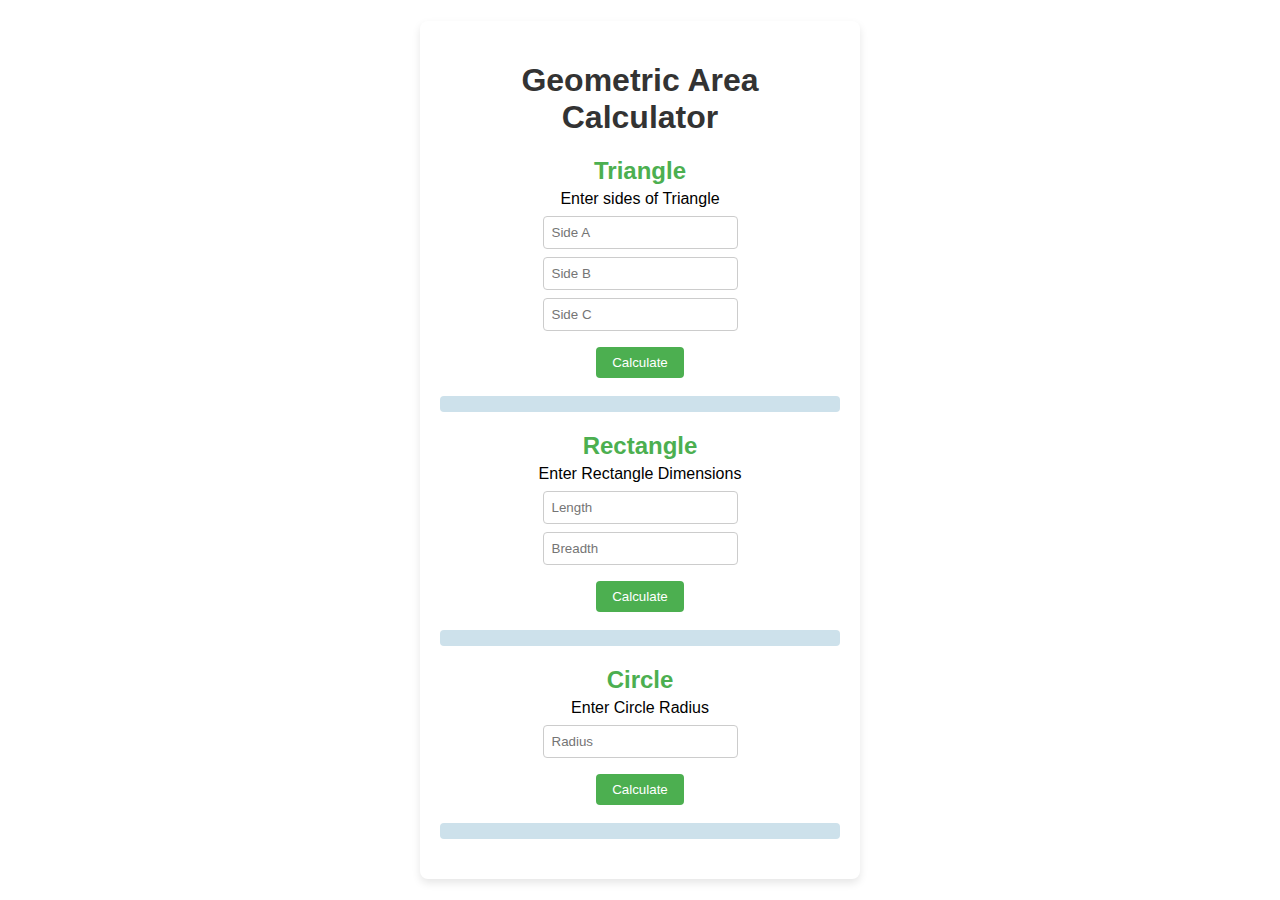
<file: prac1/index.html>
<!DOCTYPE html>
<html lang="en">
  <head>
    <meta charset="UTF-8" />
    <meta name="viewport" content="width=device-width, initial-scale=1.0" />
    <title>Area Calculator</title>
    <link rel="stylesheet" href="style.css" />
  </head>
  <body>
    <div class="container">
      <h1>Geometric Area Calculator</h1>
      <div class="shape-box">
        <h2>Triangle</h2>
        <label>Enter sides of Triangle</label>
        <input type="number" id="sideA" placeholder="Side A" />
        <input type="number" id="sideB" placeholder="Side B" />
        <input type="number" id="sideC" placeholder="Side C" />
        <button onclick="calculateTriangleArea()">Calculate</button>
        <p id="triangleResult"></p>
      </div>
      <div class="shape-box">
        <h2>Rectangle</h2>
        <label>Enter Rectangle Dimensions</label>
        <input type="number" id="rectLength" placeholder="Length" />
        <input type="number" id="rectBreadth" placeholder="Breadth" />
        <button onclick="calculateRectangleArea()">Calculate</button>
        <p id="rectangleResult"></p>
      </div>
      <div class="shape-box">
        <h2>Circle</h2>
        <label>Enter Circle Radius</label>
        <input type="number" id="circleRadius" placeholder="Radius" />
        <button onclick="calculateCircleArea()">Calculate</button>
        <p id="circleResult"></p>
      </div>
    </div>
    <script src="main.js"></script>
  </body>
</html>
</file>
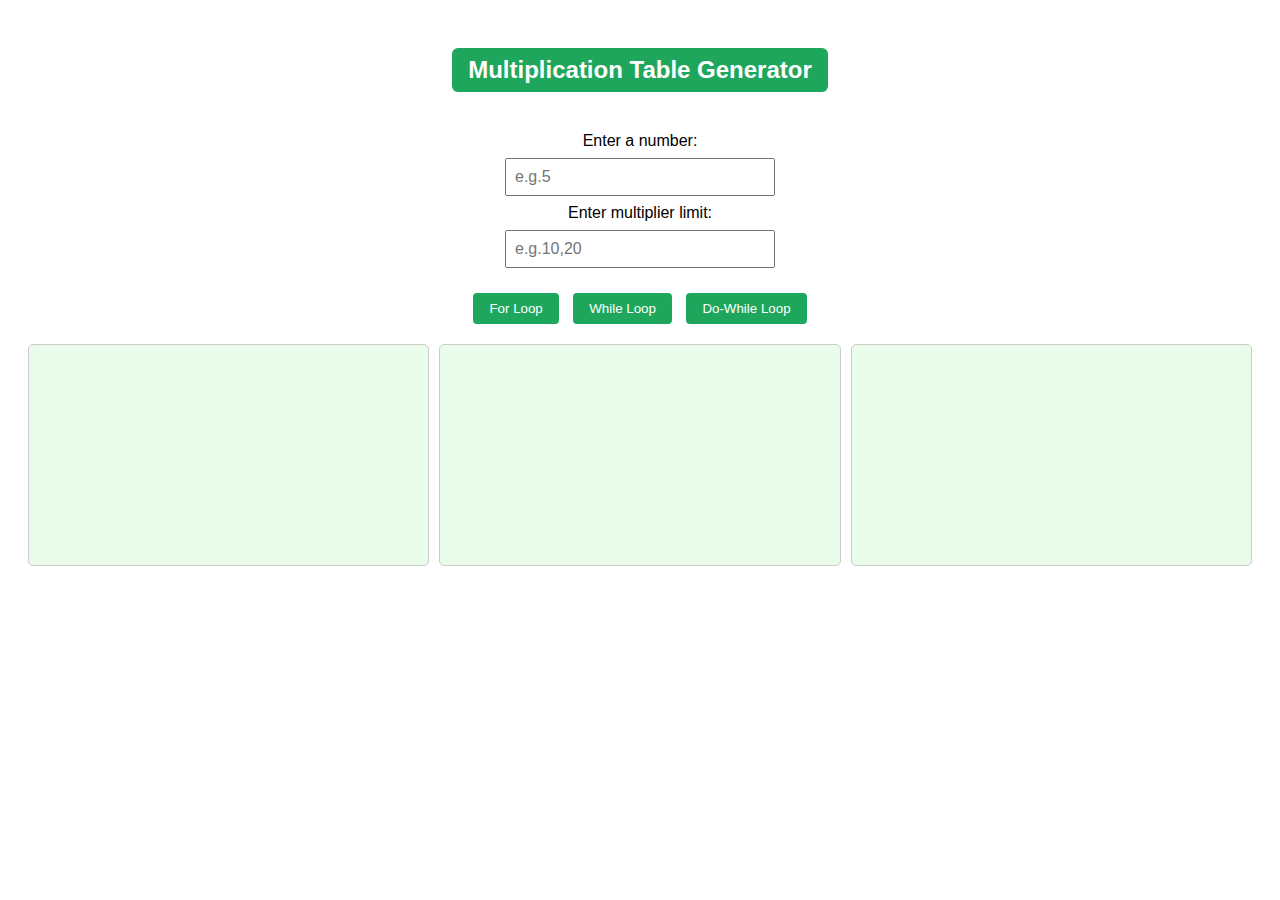
<file: prac2/index.html>
<!DOCTYPE html>
<html lang="en">
  <head>
    <meta charset="UTF-8" />
    <meta name="viewport" content="width=device-width, initial-scale=1.0" />
    <title>Multiplication Table Generator</title>
    <link rel="stylesheet" href="style.css" />
  </head>
  <body>
    <h2>Multiplication Table Generator</h2>

    <div class="input-section">
      <label for="numberInput">Enter a number:</label>
      <input type="number" id="numberInput" placeholder="e.g.5" />

      <label for="limitInput">Enter multiplier limit:</label>
      <input type="number" id="limitInput" placeholder="e.g.10,20" />
    </div>

    <div class="button-row">
      <button onclick="generateTableUsingForLoop()">For Loop</button>
      <button onclick="generateTableUsingWhileLoop()">While Loop</button>
      <button onclick="generateTableUsingDoWhileLoop()">Do-While Loop</button>
    </div>

    <div class="results-container">
      <div id="forResult" class="resultBox"></div>
      <div id="whileResult" class="resultBox"></div>
      <div id="doResult" class="resultBox"></div>
    </div>

    <script src="main.js"></script>
  </body>
</html>
</file>
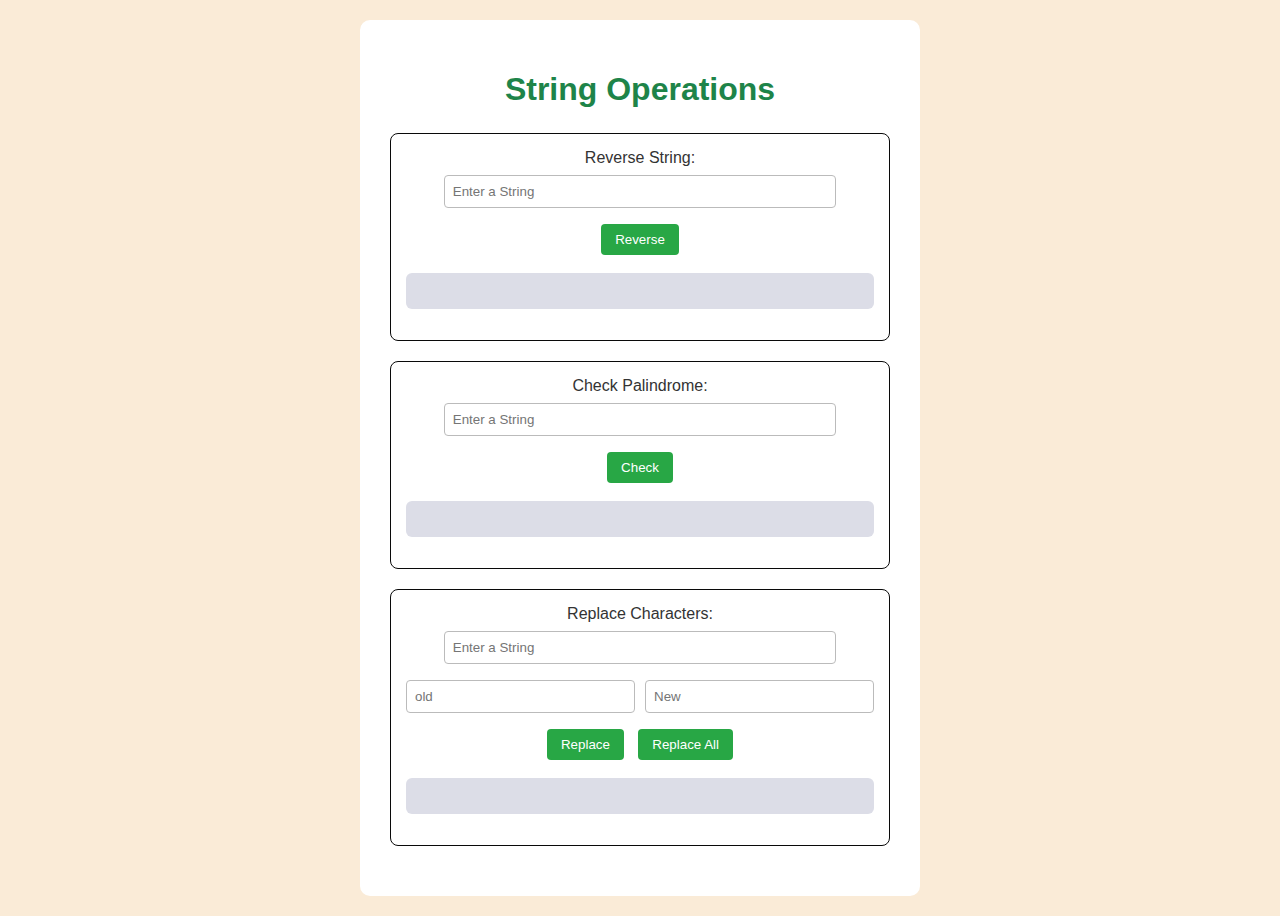
<file: prac3/index.html>
<!DOCTYPE html>
<html lang="en">
  <head>
    <meta charset="UTF-8" />
    <meta name="viewport" content="width=device-width, initial-scale=1.0" />
    <title>String Operations</title>
    <link rel="stylesheet" href="style.css" />
  </head>
  <body>
    <div class="container">
      <h1>String Operations</h1>

      <div class="operation">
        <label for="reverseInput">Reverse String:</label>
        <input type="text" id="reverseInput" placeholder="Enter a String" />
        <button onclick="reverseString()">Reverse</button>
        <p id="reverseResult" class="result"></p>
      </div>

      <div class="operation">
        <label for="palindromeInput">Check Palindrome:</label>
        <input type="text" id="palindromeInput" placeholder="Enter a String" />
        <button onclick="checkPalindrome()">Check</button>
        <p id="palindromeResult" class="result"></p>
      </div>

      <div class="operation">
        <label for="replaceInput">Replace Characters:</label>
        <input type="text" id="replaceInput" placeholder="Enter a String" />

        <div class="replace-inputs">
          <input type="text" id="oldChar" maxlength="1" placeholder="old" />
          <input type="text" id="newChar" maxlength="1" placeholder="New" />
        </div>

        <button onclick="replaceChar(false)">Replace</button>
        <button onclick="replaceChar(true)">Replace All</button>
        <p id="replaceResult" class="result"></p>
      </div>
    </div>
    <script src="main.js"></script>
  </body>
</html>
</file>
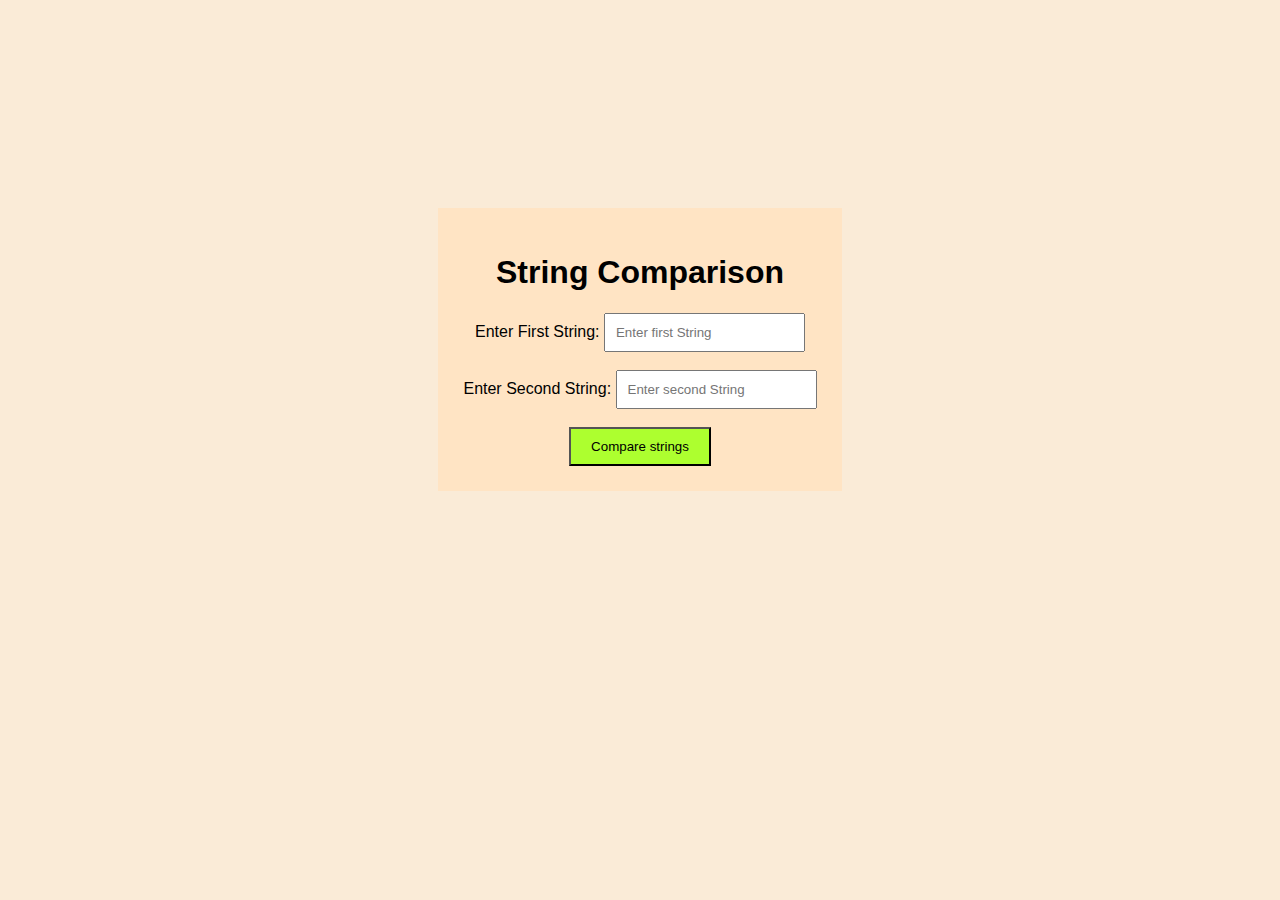
<file: prac4/index.html>
<!DOCTYPE html>
<html lang="en">
  <head>
    <meta charset="UTF-8" />
    <meta name="viewport" content="width=device-width, initial-scale=1.0" />
    <title>String Comparison</title>
    <link rel="stylesheet" href="style.css" />
  </head>
  <body>
    <div class="container">
      <h1>String Comparison</h1>
      <label for="string1">Enter First String:</label>
      <input
        type="text"
        id="string1"
        placeholder="Enter first String"
      /><br /><br />

      <label for="string2">Enter Second String:</label>
      <input
        type="text"
        id="string2"
        placeholder="Enter second String"
      /><br /><br />

      <button onclick="compareStrings()">Compare strings</button>

      <div id="comparisonResult"></div>
    </div>
    <script src="main.js"></script>
  </body>
</html>
</file>
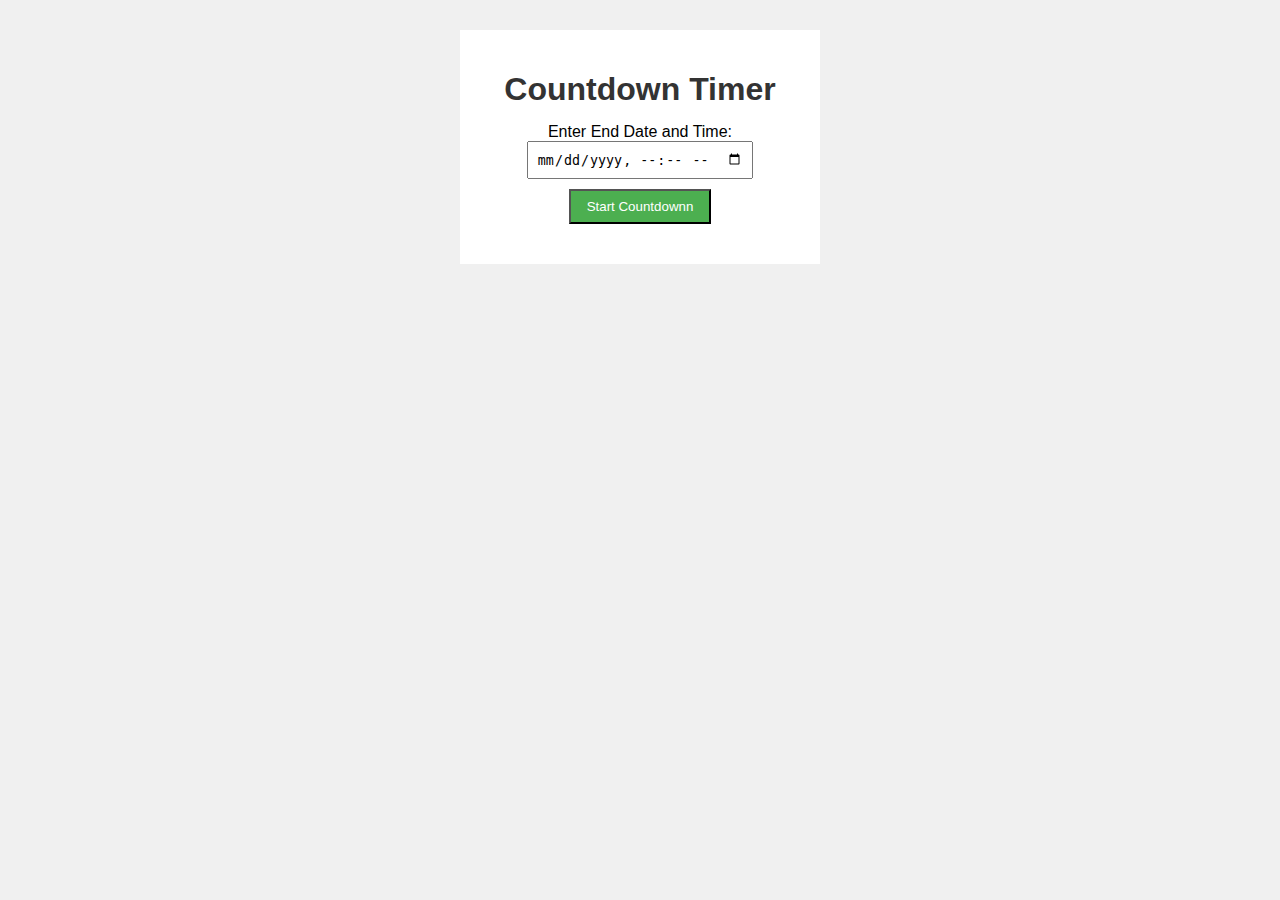
<file: prac5/index.html>
<!DOCTYPE html>
<html lang="en">
  <head>
    <meta charset="UTF-8" />
    <meta name="viewport" content="width=device-width, initial-scale=1.0" />
    <title>Countdown Timer</title>
    <link rel="stylesheet" href="style.css" />
  </head>
  <body>
    <div class="container">
      <h1>Countdown Timer</h1>
      <label for="endDate">Enter End Date and Time:</label>
      <input type="datetime-local" id="endDate" /><br />
      <button onclick="startCountdown()">Start Countdownn</button>

      <p id="countdown"></p>
    </div>
    <script src="main.js"></script>
  </body>
</html>
</file>
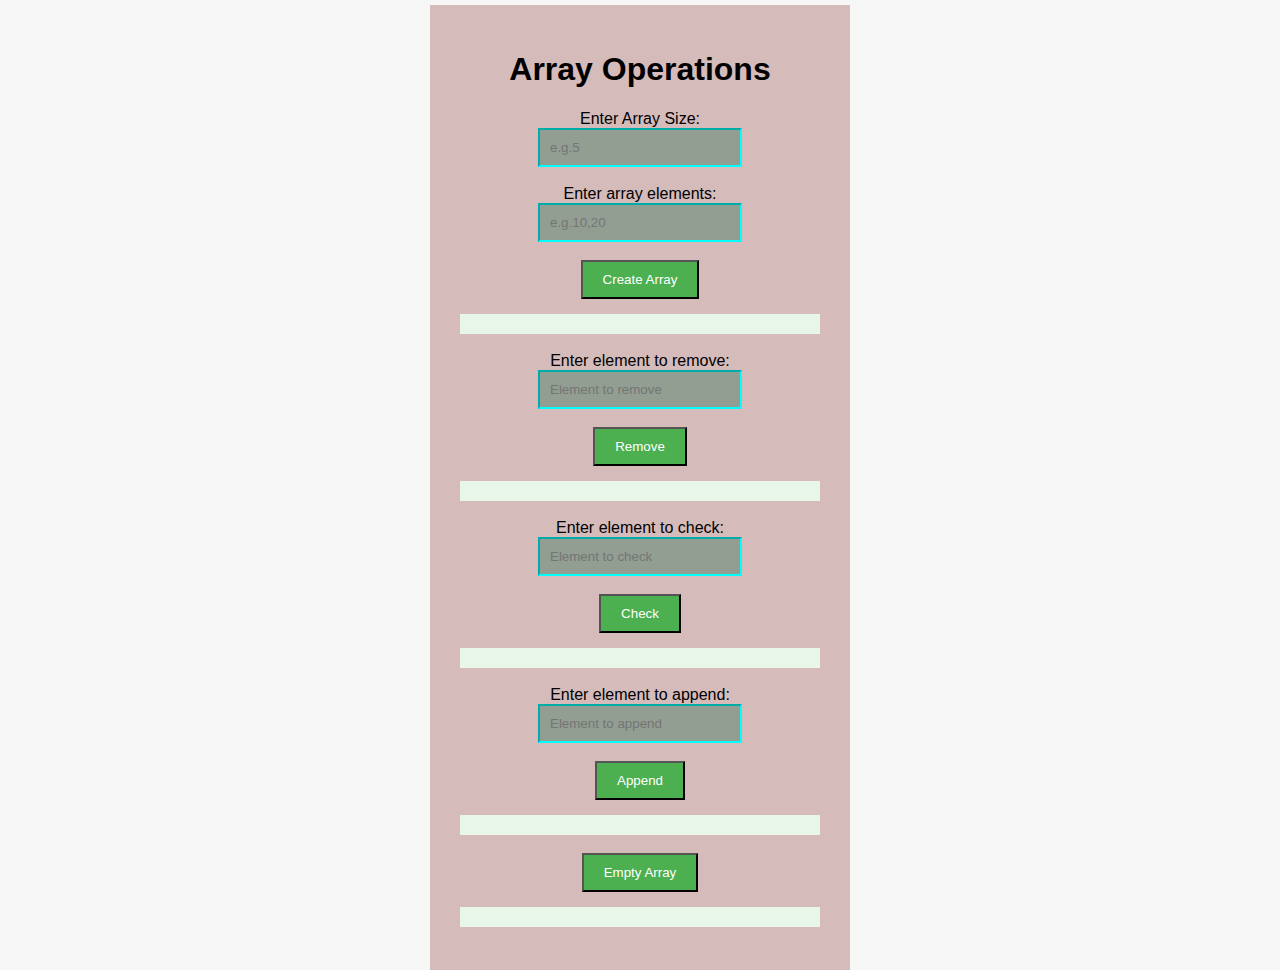
<file: prac6/index.html>
<!DOCTYPE html>
<html lang="en">
  <head>
    <meta charset="UTF-8" />
    <meta name="viewport" content="width=device-width, initial-scale=1.0" />
    <title>Array Operations</title>
    <link rel="stylesheet" href="style.css" />
  </head>
  <body>
    <div class="container">
      <h1>Array Operations</h1>

      <label>Enter Array Size:</label><br />
      <input type="number" id="arraySize" placeholder="e.g.5" /><br /><br />

      <label>Enter array elements:</label><br />
      <input type="text" id="arrayInput" placeholder="e.g.10,20" /><br /><br />

      <button onclick="createArray()">Create Array</button>
      <div id="createResult" class="result"></div>
      <br />

      <label>Enter element to remove:</label><br />
      <input
        type="text"
        id="removeElement"
        placeholder="Element to remove"
      /><br /><br />
      <button onclick="removeElement()">Remove</button>
      <div id="removeResult" class="result"></div>
      <br />

      <label>Enter element to check:</label><br />
      <input
        type="text"
        id="checkElement"
        placeholder="Element to check"
      /><br /><br />
      <button onclick="checkElement()">Check</button>
      <div id="checkResult" class="result"></div>
      <br />

      <label>Enter element to append:</label><br />
      <input
        type="text"
        id="appendInput"
        placeholder="Element to append"
      /><br /><br />
      <button onclick="appendElement()">Append</button>
      <div id="appendResult" class="result"></div>
      <br />

      <button onclick="emptyArray()">Empty Array</button>
      <div id="emptyResult" class="result"></div>
      <br />
    </div>
    <script src="main.js"></script>
  </body>
</html>
</file>
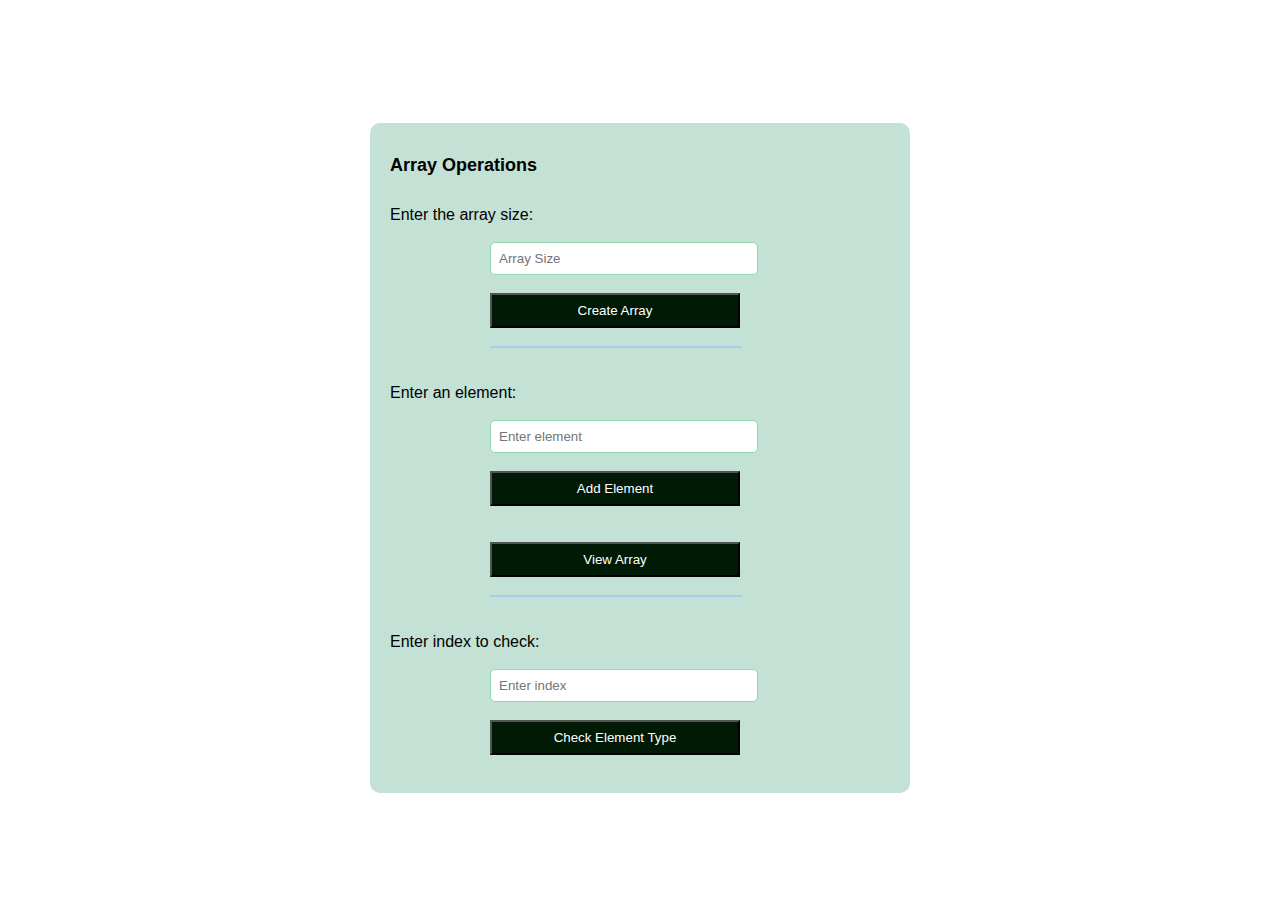
<file: prac7/index.html>
<!DOCTYPE html>
<html lang="en">
  <head>
    <meta charset="UTF-8" />
    <meta name="viewport" content="width=device-width, initial-scale=1.0" />
    <title>Array Operations</title>
    <link rel="stylesheet" href="style.css" />
  </head>
  <body>
    <div class="container">
      <h1>Array Operations</h1>
      <br />

      <label for="arraySize">Enter the array size:</label><br />
      <input type="number" id="arraySize" placeholder="Array Size" /><br />
      <button onclick="createArray()">Create Array</button><br />
      <div id="createArrayResult"></div>
      <br /><br />

      <label for="addElement">Enter an element:</label><br />
      <input type="text" id="addElement" placeholder="Enter element" /><br />
      <button onclick="addElement()">Add Element</button><br />
      <div id="addElementResult"></div>
      <br />

      <button onclick="viewArray()">View Array</button><br />
      <div id="viewArrayResult"></div>
      <br /><br />

      <label for="checkIndex">Enter index to check:</label><br />
      <input type="number" id="checkIndex" placeholder="Enter index" /><br />
      <button onclick="checkArrayObject()">Check Element Type</button><br />
      <div id="checkArrayResult"></div>
    </div>
    <script src="main.js"></script>
  </body>
</html>
</file>
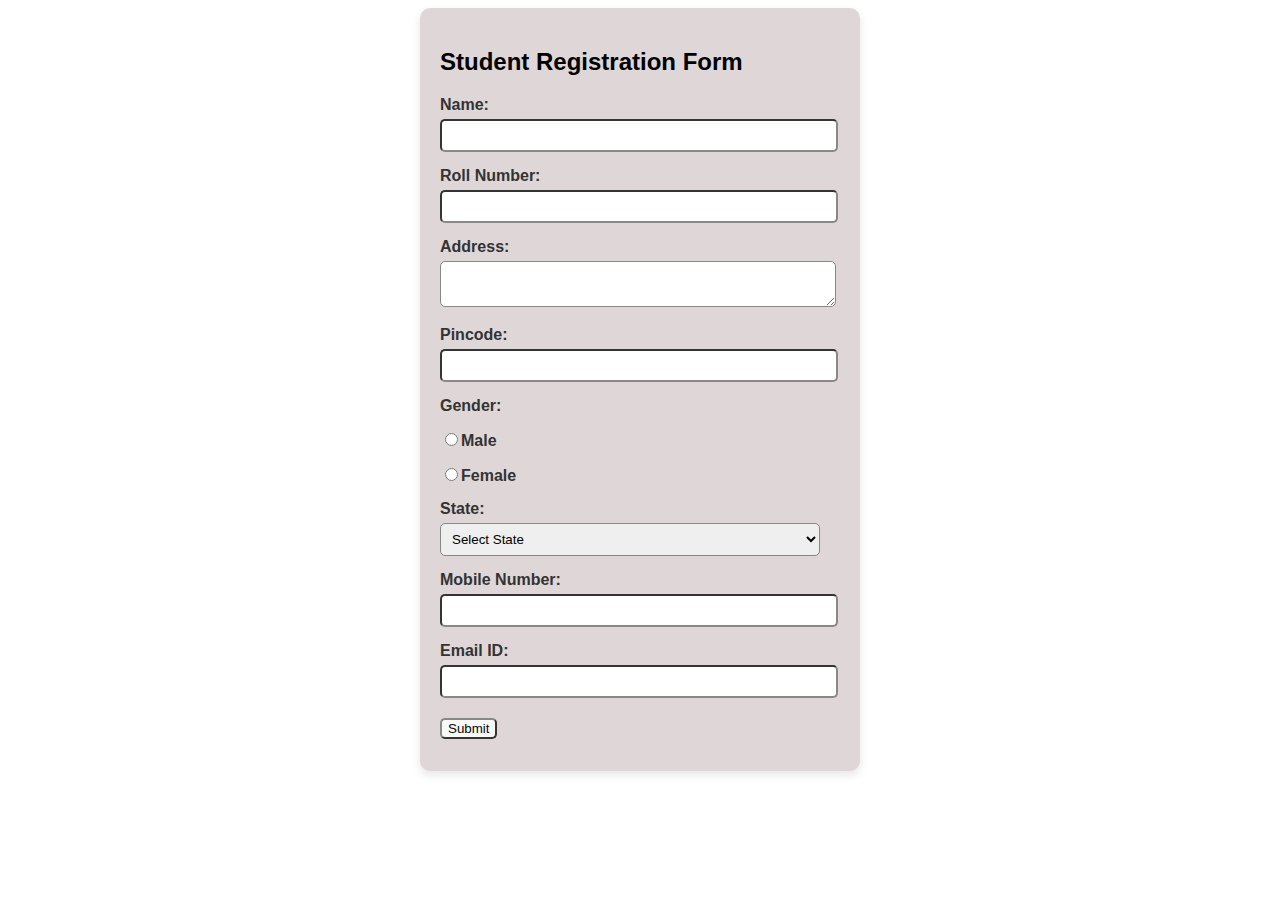
<file: prac9/index.html>
<!DOCTYPE html>
<html lang="en">
  <head>
    <meta charset="UTF-8" />
    <meta name="viewport" content="width=device-width, initial-scale=1.0" />
    <title>Student Registration Form</title>
    <link rel="stylesheet" href="style.css" />
  </head>
  <body>
    <div class="container">
      <h2>Student Registration Form</h2>
      <form id="studentForm" onsubmit="validateForm(event)">
        <label for="name">Name:</label>
        <input type="text" id="name" />
        <div class="error" id="nameError"></div>

        <label for="roll">Roll Number:</label>
        <input type="text" id="roll" />
        <div class="error" id="rollError"></div>

        <label for="address">Address:</label>
        <textarea id="address"></textarea>
        <div class="error" id="addressError"></div>

        <label for="pincode">Pincode:</label>
        <input type="text" id="pincode" maxlength="6" />
        <div class="error" id="pincodeError"></div>

        <label>Gender:</label>
        <div class="gender">
          <label><input type="radio" name="gender" value="Male" />Male</label>
          <label
            ><input type="radio" name="gender" value="Female" />Female</label
          >
        </div>
        <div class="error" id="genderError"></div>

        <label for="state">State:</label>
        <select id="state" name="state" title="select your state">
          <option value="">Select State</option>
          <option>Andhra Pradesh</option>
          <option>Bihar</option>
          <option>Goa</option>
          <option>Karnataka</option>
          <option>Maharashtra</option>
          <option>Tamil Nadu</option>
        </select>
        <div class="error" id="stateError"></div>

        <label for="mobile">Mobile Number:</label>
        <input type="text" id="mobile" maxlength="10" />
        <div class="error" id="mobileError"></div>

        <label for="email">Email ID:</label>
        <input type="text" id="email" />
        <div class="error" id="emailError"></div>

        <button type="submit">Submit</button>
        <p id="result" class="error"></p>
      </form>
    </div>
    <script src="main.js"></script>
  </body>
</html>
</file>
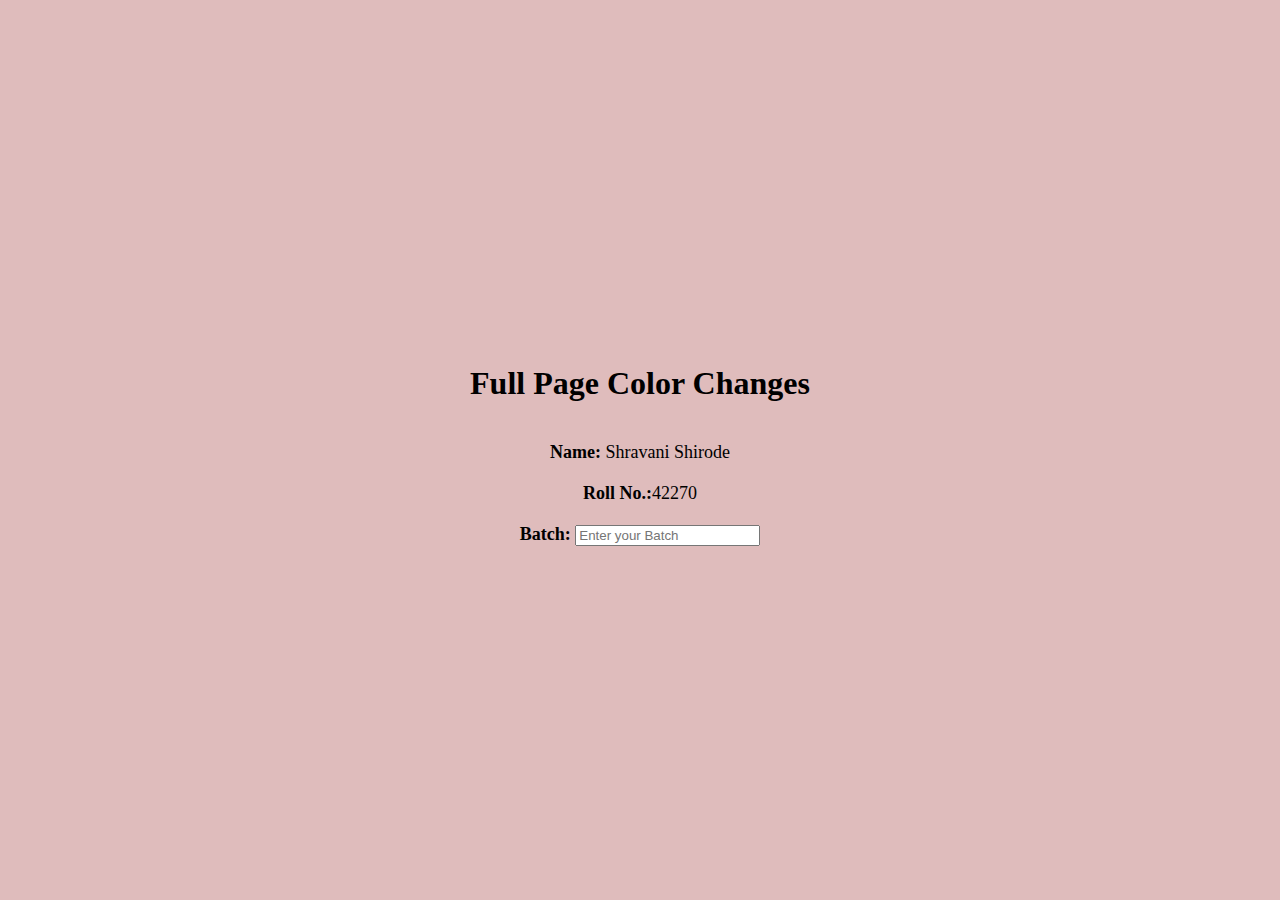
<file: prac8/prac8/index.html>
<!DOCTYPE html>
<html lang="en">
  <head>
    <meta charset="UTF-8" />
    <meta name="viewport" content="width=device-width, initial-scale=1.0" />
    <title>Full Screen Page Color Change</title>
    <link rel="stylesheet" href="style.css" />
  </head>
  <body>
    <h1>Full Page Color Changes</h1>

    <div class="info-row" id="nameRow">
      <strong>Name:</strong> Shravani Shirode
    </div>
    <div class="info-row" id="rollRow"><strong>Roll No.:</strong>42270</div>
    <div class="info-row">
      <strong>Batch:</strong>
      <input type="text" id="batch-input" placeholder="Enter your Batch" />
    </div>

    <script src="main.js"></script>
  </body>
</html>
</file>
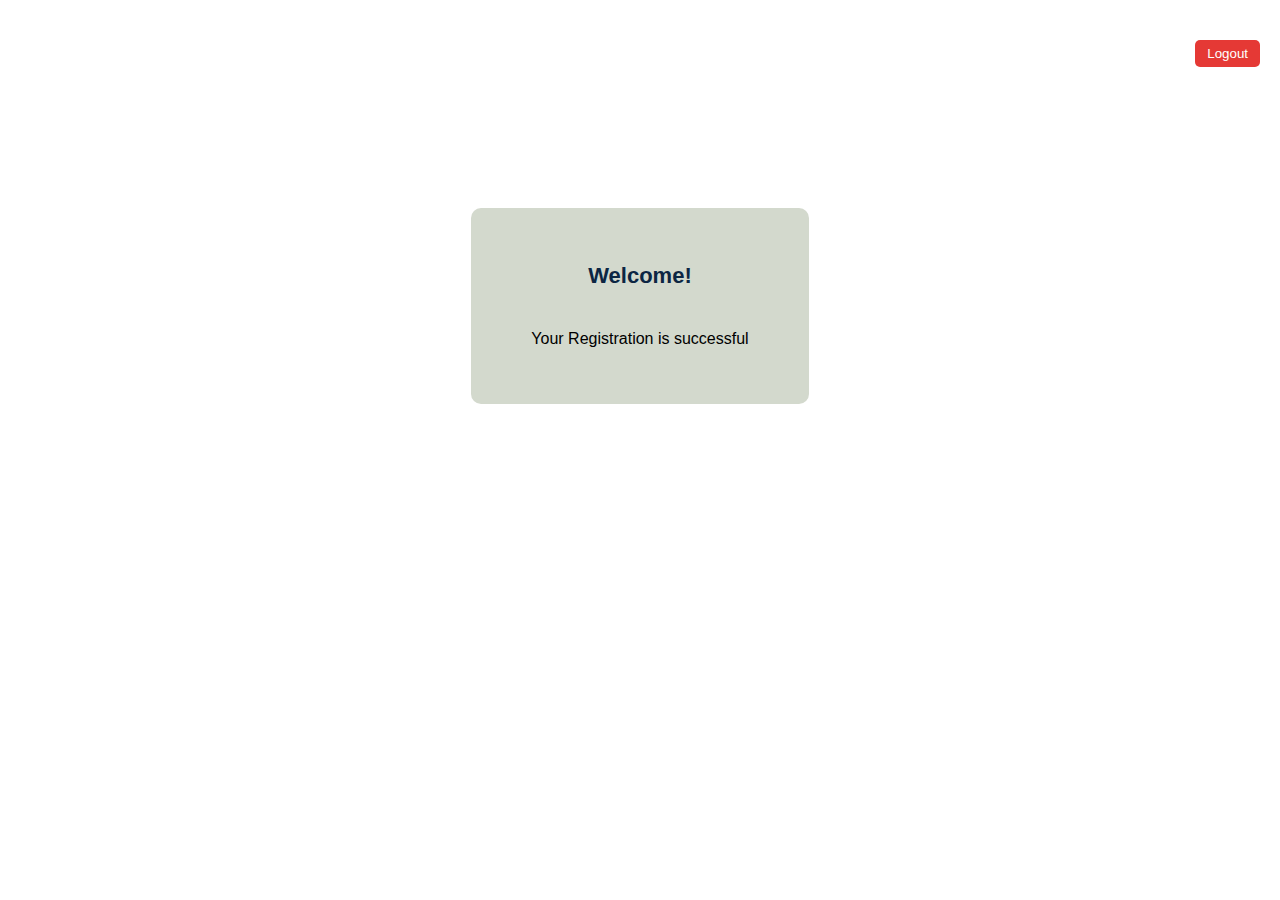
<file: prac9/home.html>
<!DOCTYPE html>
<html lang="en">
  <head>
    <meta charset="UTF-8" />
    <meta name="viewport" content="width=device-width, initial-scale=1.0" />
    <title>Welcome</title>
    <link rel="stylesheet" href="style.css" />
  </head>
  <body>
    <button class="logout-btn" onclick="logout()">Logout</button>

    <div class="welcome-box">
      <h1>Welcome!</h1>
      <p>Your Registration is successful</p>
    </div>

    <script>
      function logout() {
        window.location.href = "index.html";
      }
    </script>
  </body>
</html>
</file>
<file: prac1/style.css>
body {
  font-family: Arial, Helvetica, sans-serif;
  background-color: #ffffff;
  display: flex;
  justify-content: center;
  align-items: center;
  height: 100vh;
  margin: 0;
}
.info {
  background-color: #ffffff;
  text-align: center;
}
.container {
  background-color: #ffffff;
  padding: 20px;
  border-radius: 8px;
  box-shadow: 0px 4px 8px rgba(0, 0, 0, 0.1);
  text-align: center;
  width: 400px;
}
.shape-box {
  margin-bottom: 20px;
}
input {
  display: block;
  margin: 8px auto;
  padding: 8px;
  border: 1px solid #ccc;
  border-radius: 4px;
}
button {
  padding: 8px 16px;
  margin: 8px;
  background-color: #4caf50;
  color: white;
  border: none;
  border-radius: 4px;
  cursor: pointer;
}
button:hover {
  background-color: #45a049;
}
p {
  margin-top: 10px;
  color: #333;
  background-color: #cde1eb;
  padding: 8px;
  border-radius: 4px;
  font-weight: bold;
}
h1 {
  color: #333;
}
h2,
h3 {
  margin: 5px;
  color: #4caf50;
}
</file>
<file: prac2/style.css>
body {
  font-family: Arial, sans-serif;
  text-align: center;
  padding: 20px;
}

h2 {
  background: #1ea75c;
  color: white;
  padding: 8px 16px;
  border-radius: 6px;
  display: inline-block;
}

.input-section {
  margin: 20px 0;
}

label,
input {
  display: block;
  margin: 8px auto;
  width: 250px;
  font-size: 1rem;
}

input {
  padding: 8px;
}

.button-row {
  margin: 15px 0;
}

button {
  padding: 8px 16px;
  margin: 5px;
  background: #1ea75c;
  color: white;
  border: none;
  border-radius: 4px;
  cursor: pointer;
}

button:hover {
  background: #158d4a;
}

.results-container {
  display: flex;
  justify-content: center;
  gap: 10px;
}

.resultBox {
  flex: 1;
  padding: 10px;
  border: 1px solid #ccc;
  border-radius: 5px;
  min-height: 200px;
  background: #e9fbe9;
}

.resultBox strong {
  display: block;
  margin-bottom: 8px;
  color: #158d4a;
}
</file>
<file: prac3/style.css>
body {
  font-family: Arial, Helvetica, sans-serif;
  background-color: antiquewhite;
  margin: 0;
  padding: 20px;
  color: #333;
}
.container {
  max-width: 500px;
  background-color: #ffffff;
  margin: 0 auto;
  padding: 30px;
  border-radius: 10px;
  box-shadow: #333;
  text-align: center;
}
h1 {
  color: #1e8449;
  margin-bottom: 25px;
}
.operation {
  border: 1px solid #090909;
  border-radius: 8px;
  padding: 15px;
  margin-bottom: 20px;
  text-align: center;
}
input[type="text"] {
  width: 80%;
  padding: 8px;
  margin: 8px 0;
  border: 1px solid #bbb;
  border-radius: 4px;
}

.replace-inputs {
  display: flex;
  justify-content: center;
  gap: 10px;
}

button {
  background-color: #28a745;
  color: white;
  border: none;
  padding: 8px 14px;
  margin: 8px 5px;
  border-radius: 4px;
  cursor: pointer;
}

button:hover {
  background-color: #218838;
}

.result {
  margin-top: 10px;
  background-color: #dcdde7;
  padding: 8px;
  border-radius: 6px;
  min-height: 20px;
}
</file>
<file: prac4/style.css>
body {
  font-family: Arial, Helvetica, sans-serif;
  background-color: antiquewhite;
  display: flex;
  flex-direction: column;
  align-items: center;
}

.container {
  margin-top: 200px;
  text-align: center;
  background-color: bisque;
  padding: 25px;
}

input[type="text"] {
  padding: 10px;
}

button {
  padding: 10px 20px;
  background-color: greenyellow;
  color: black;
}

#comparisonResults {
  text-align: left;
}
</file>
<file: prac5/style.css>
body {
  font-family: Arial, sans-serif; /* Clean readable font */
  background: #f0f0f0; /* Light gray background */
  text-align: center; /* Center all text elements */
  margin: 0; /* Remove default margin */
}

/* Container box for timer */
.container {
  background: #fff; /* White card background */
  padding: 20px; /* Inner spacing */
  width: 320px; /* Fixed width for layout balance */
  margin: 30px auto; /* Center container */
}

/* Main heading */
h1 {
  color: #333; /* Dark gray heading */
  margin-bottom: 15px;
}

/* Input field styling */
input[type="datetime-local"] {
  padding: 8px;
}

/* Button styling */
button {
  padding: 8px 16px;
  background: #4caf50; /* Green button */
  color: white;
  margin-top: 10px;
}

/* Countdown text output */
#countdown {
  font-size: 20px;
  margin-top: 15px;
  color: #ff6347; /* Tomato red text color */
}
</file>
<file: prac6/style.css>
body {
  font-family: Arial, sans-serif; /* Clean, readable font */
  background-color: #f7f7f7; /* Light gray background */
  margin: 0;
  display: flex;
  flex-direction: column;
  align-items: center;
}
.container {
  text-align: center;
  background-color: #d6bbbb; /* White card background */
  padding: 25px 30px;
  margin-top: 5px;
  width: 360px; /* Fixed width for uniform layout */
}
input {
  padding: 10px;
  width: 50%;
  border-color: aqua;
  background-color: #919e91;
}
button {
  padding: 10px 20px;
  background-color: #4caf50; /* Green background */
  color: #fff;
}

.result {
  margin-top: 15px;
  background: #e8f5e9; /* Light green background */
  padding: 10px;
  color: #2e7d32; /* Darker green text */
}
</file>
<file: prac7/style.css>
/* Body */
body {
  font-family: sans-serif;
  display: flex;
  justify-content: center;
  align-items: center;
  height: 100vh;
}

/* Container */
.container {
  background-color: #c3e1d4;
  padding: 20px;
  border-radius: 10px;
  width: 70%;
  max-width: 500px;
  display: flex;
  flex-direction: column;
}

/* Heading */
h1 {
  font-size: 18px;
}

/* Labels */
label {
  display: block;
  font-size: 16px;
}

/* Inputs */
input[type="text"],
input[type="number"] {
  width: 50%;
  padding: 8px;
  border: 1px solid #95d5b2;
  border-radius: 5px;
  align-content: center;
  margin-left: 100px;
}

/* Buttons */
button {
  padding: 8px;
  background-color: #011a05;
  color: white;
  width: 50%;
  align-content: center;
  margin-left: 100px;
}

/* Result box */
#arrayResult {
  margin-top: 10px;
  padding: 8px;
  border: 1px solid #a3cef1;
  border-radius: 5px;
  max-height: 160px;
  overflow-y: auto;
}
#viewArrayResult {
  width: 50%;
  align-content: center;
  margin-left: 100px;
  color: rgb(4, 4, 4);
  border: 1px solid #a3cef1;
}
#createArrayResult {
  width: 50%;
  align-content: center;
  margin-left: 100px;
  color: rgb(4, 4, 4);
  border: 1px solid #a3cef1;
}
</file>
<file: prac9/style.css>
body {
  font-family: Arial, sans-serif;
  background-color: #ffffff;
  display: flex;
  flex-direction: column;
  align-items: center;
  align-content: center;
  justify-content: center;
}

.container {
  background: #dfd7d7;
  padding: 20px;
  width: 400px;
  border-radius: 10px;
  box-shadow: 0 4px 10px rgba(0, 0, 0, 0.1);
  max-width: 700px;
}

h1 {
  text-align: center;
  color: #0c2643;
  font-size: 22px;
  margin-bottom: 25px;
}

label {
  display: block;
  margin-top: 15px;
  font-weight: bold;
  color: #333;
}

input[type="text"],
textarea,
select {
  width: 95%;
  padding: 7px;
  border-color: #888;
  border-radius: 5px;
  margin-top: 5px;
}

button {
  padding: 8px, 16px;
  background-color: rgb(248, 248, 248);
  color: #090909;
  cursor: pointer;
  border-color: #888;
  border-radius: 5px;
  margin-top: 20px;
}

.error {
  color: red;
  font-size: 12px;
}

.welcome-box {
  display: flex;
  flex-direction: column;
  align-items: center;
  background-color: #d3d9cd;
  padding: 40px 60px;
  border-radius: 10px;
  margin-top: 200px;
}

.logout-btn {
  position: fixed;
  top: 20px;
  right: 20px;
  background: #e53935;
  color: #fff;
  padding: 6px 12px;
  border: none;
  cursor: pointer;
}
</file>
<file: prac8/prac8/style.css>
body {
  margin: 0;
  height: 100vh;
  display: flex;
  flex-direction: column;
  justify-content: center;
  align-items: center;
  background: #dfbcbc;
}

h1 {
  margin-bottom: 30px;
}

.info-row {
  margin: 10px 0;
  font-size: 18px;
  cursor: pointer;
}
</file>
